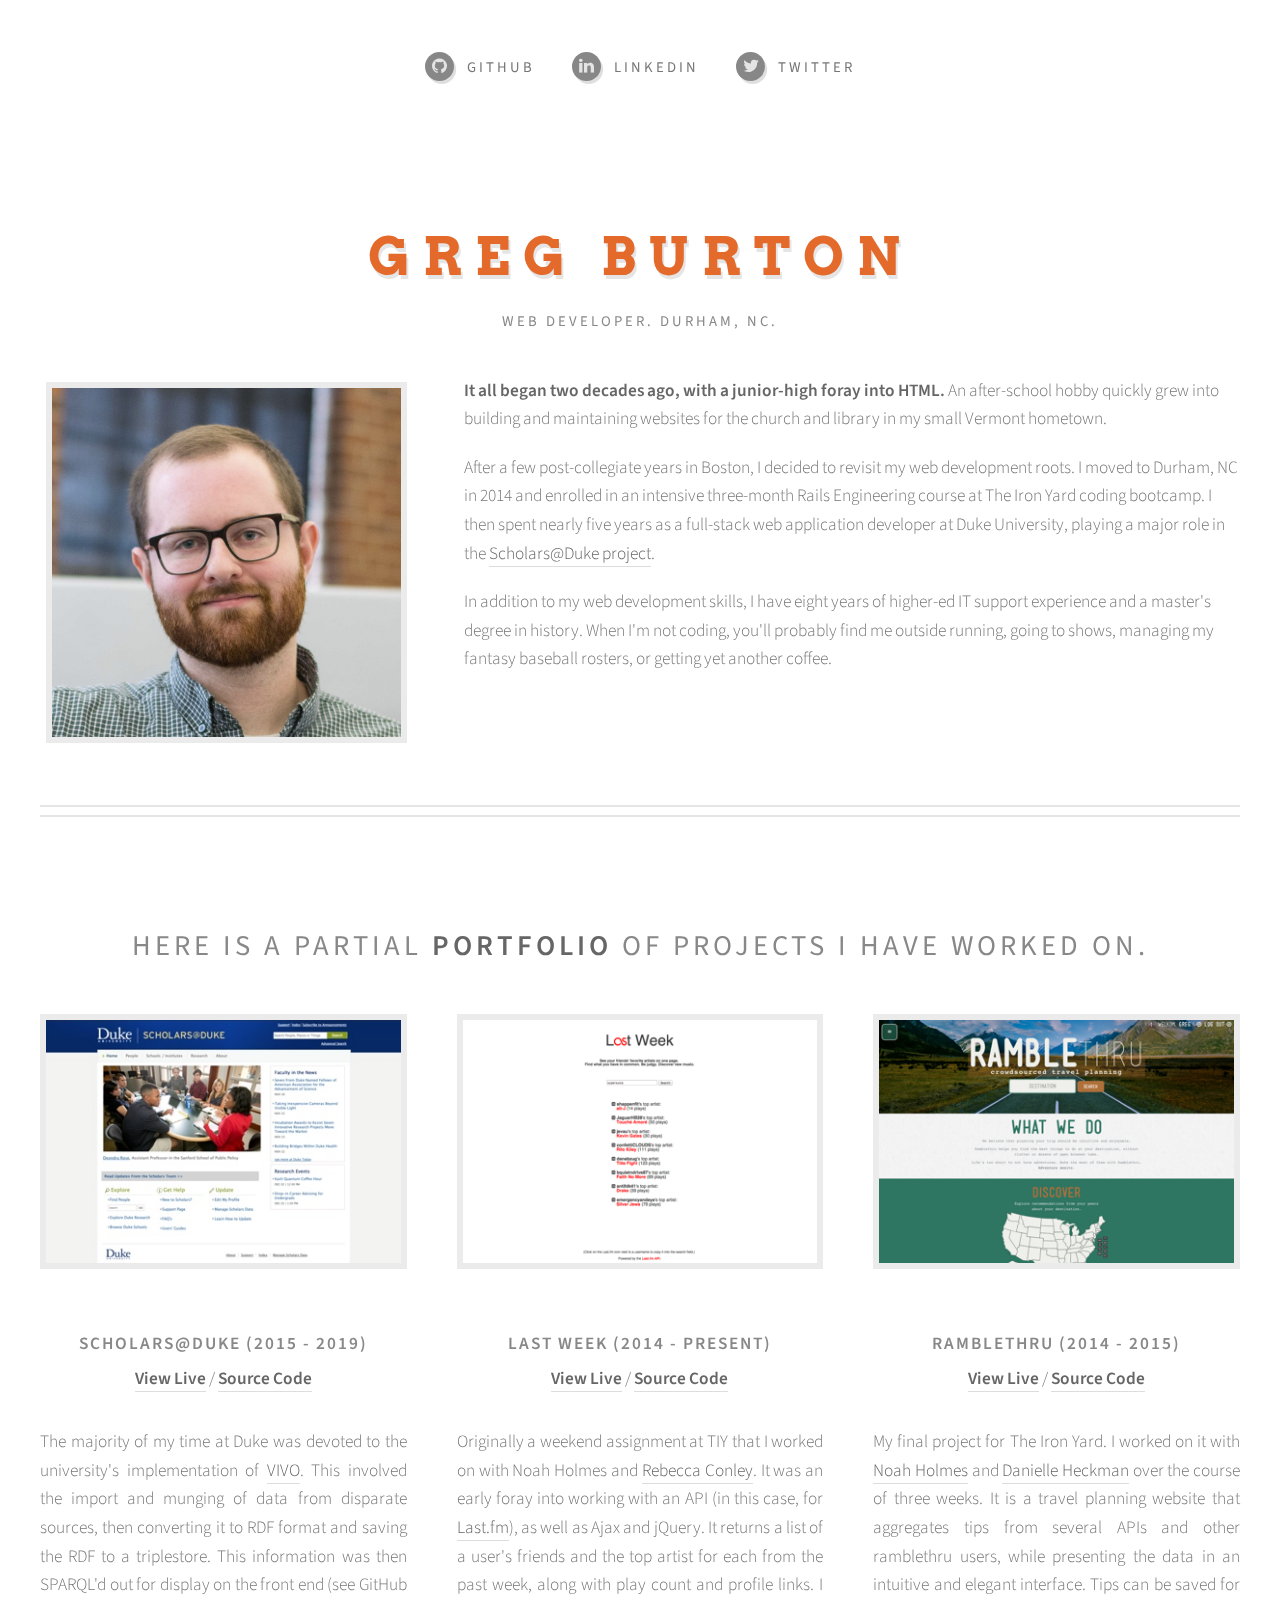
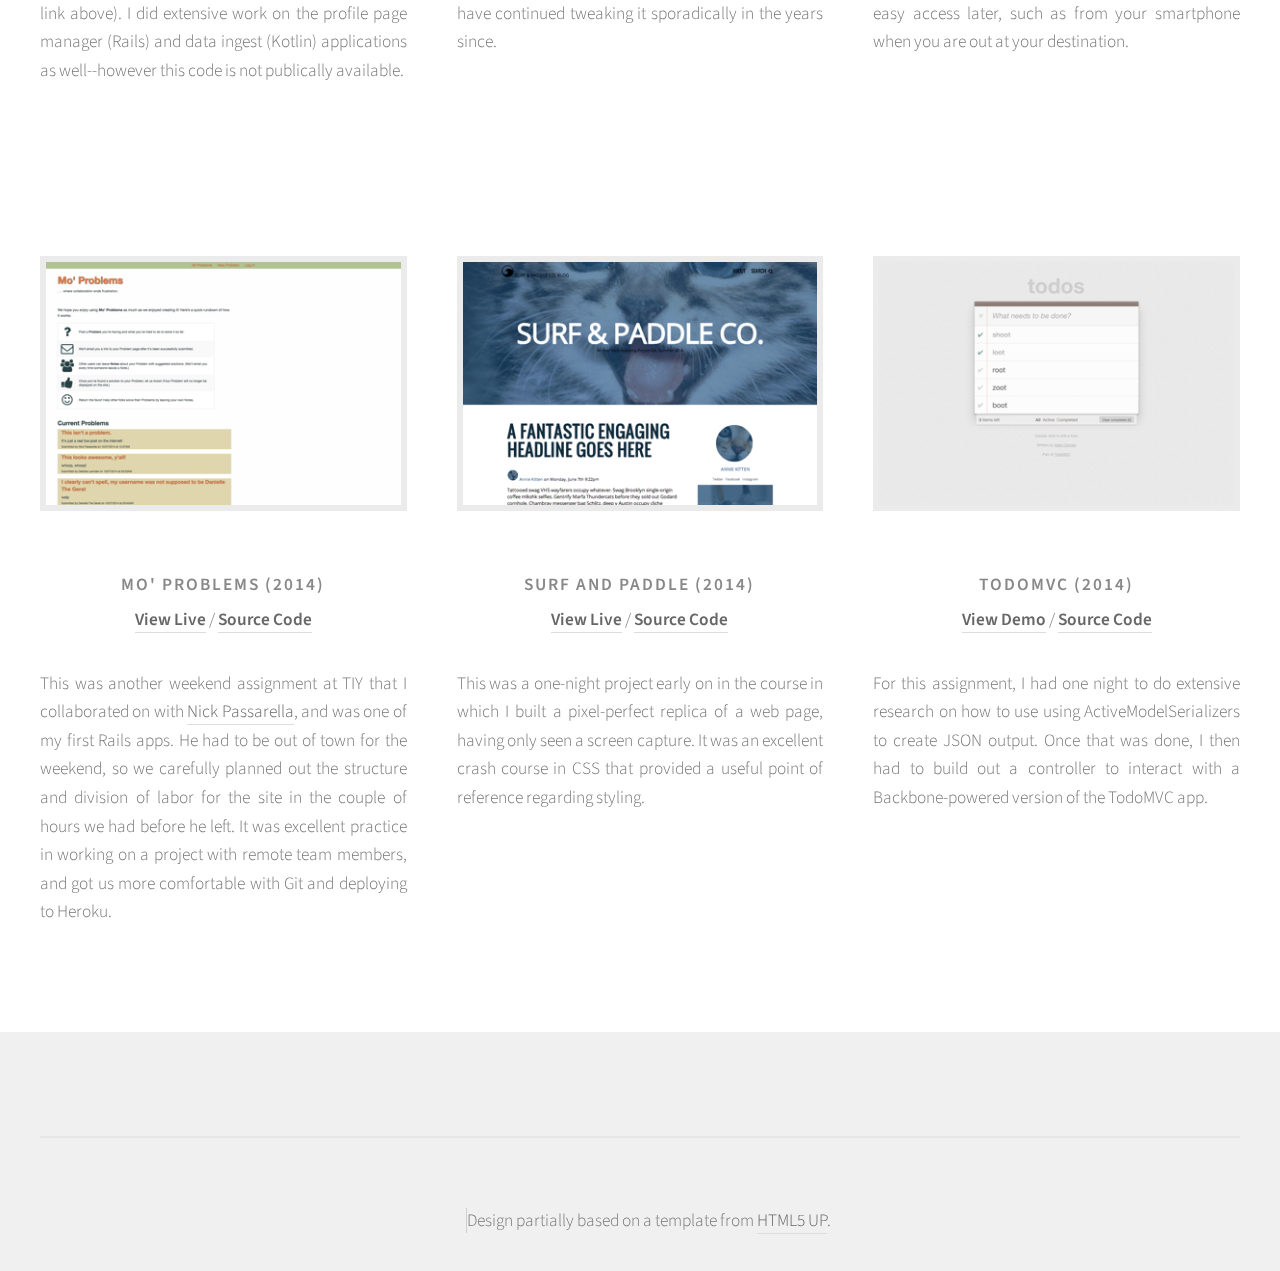
<file: index.html>
<!DOCTYPE HTML>
<html>
	<head>
		<title>Greg Burton | Web Developer. Durham, NC.</title>
    <link rel='shortcut icon' type='image/x-icon' href='/favicon.ico' />
		<meta http-equiv="content-type" content="text/html; charset=utf-8" />
		<meta name="description" content="" />
		<meta name="keywords" content="" />
		<script src="js/jquery.min.js"></script>
		<script src="js/jquery.dropotron.min.js"></script>
		<script src="js/skel.min.js"></script>
		<script src="js/skel-layers.min.js"></script>
		<script src="js/init.js"></script>
		<noscript>
			<link rel="stylesheet" href="css/skel.css" />
			<link rel="stylesheet" href="css/style.css" />
			<link rel="stylesheet" href="css/style-desktop.css" />
		</noscript>
	</head>
	<body class="homepage">

    <!-- Header -->
    <div id="header-wrapper">
      <div id="header" class="container">

        <!-- Nav -->
        <nav id="nav">
          <ul>
            <li>
              <a class="icon fa-github" href="http://www.github.com/gregburton" target="_blank"><span>GitHub</span></a>
            </li>
            <li>
              <a class="icon fa-linkedin" href="https://www.linkedin.com/in/greg-burton-web-dev/" target="_blank"><span>LinkedIn</span></a>
            </li>
            <li>
              <a class="icon fa-twitter" href="http://www.twitter.com/gregurton" target="_blank"><span>Twitter</span></a>
            </li>
          </ul>
        </nav>

        <!-- Logo -->
        <h1 id="logo"><a href="index.html">Greg Burton</a></h1>
        <p>Web developer. Durham, NC.</p>
        <div class="bio-wrapper">
          <div class="face">
            <a href="#" class="image head">
              <img src="images/head-crop.jpg" alt="Greg Burton"/>
            </a>
          </div>
          <div class="bio">
            <div style="width:100%; margin-bottom:40px;"></div>
            <div style="margin-bottom:20px;">
              <strong>It all began two decades ago, with a junior-high foray into HTML.</strong> An after-school hobby quickly grew into building and maintaining websites for the church and library in my small Vermont hometown.
            </div>
        		<div style="margin-bottom:20px;">
              After a few post-collegiate years in Boston, I decided to revisit my web development roots. I moved to Durham, NC in 2014 and enrolled in an intensive three-month Rails Engineering course at The Iron Yard coding bootcamp. I then spent nearly five years as a full-stack web application developer at Duke University, playing a major role in the <a href="https://scholars.duke.edu/" target="_blank">Scholars@Duke project</a>.
            </div>
            <div style="margin-bottom:20px;">
              In addition to my web development skills, I have eight years of higher-ed IT support experience and a master's degree in history. When I'm not coding, you'll probably find me outside running, going to shows, managing my fantasy baseball rosters, or getting yet another coffee.
            </div>
          </div>
        </div>

      </div>
    </div>

    <!-- Features -->
    <div id="features-wrapper">
      <section id="features" class="container">
        <header>
          <h2>Here is a partial <strong>portfolio</strong> of projects I have worked on.</h2>
        </header>
        <div class="row">

          <!-- Feature -->
          <div class="4u">
            <section>
              <a href="https://scholars.duke.edu" target="_blank" class="image featured">
                <img src="images/scholars_at_duke.jpg" alt="Scholars@Duke" />
              </a>
              <header>
                <h3>scholars@duke (2015 - 2019)</h3>
                <p style="margin-top:-15px;">
                  <b><a href="https://scholars.duke.edu" target="_blank">View Live</a></b>
                   / 
                  <b><a href="https://github.com/OIT-ADS-Web/vivo" target="_blank">Source Code</a></b>
                </p>
              </header>
              <div class="justify-words" style="margin-bottom:30px;">
                The majority of my time at Duke was devoted to the university's implementation of <a href="https://duraspace.org/vivo/">VIVO</a>. This involved the import and munging of data from disparate sources, then converting it to RDF format and saving the RDF to a triplestore. This information was then SPARQL'd out for display on the front end (see GitHub link above). I did extensive work on the profile page manager (Rails) and data ingest (Kotlin) applications as well--however this code is not publically available.
              </div>
            </section>
          </div>

          <!-- Feature -->
          <div class="4u">
            <section>
              <a href="http://gregburton.github.io/last-week-classic/" class="image featured" target="_blank"><img src="images/last_week_small.png" alt="" /></a>
              <header>
                <h3>Last Week (2014 - present)</h3>
                <p style="margin-top:-15px;">
                  <b><a href="http://gregburton.github.io/last-week-classic/" target="_blank">View Live</a></b>
                   / 
                  <b><a href="https://github.com/gregburton/last-week-classic" target="_blank">Source Code</a></b>
                </p>
              </header>
              <div class="justify-words">
                Originally a weekend assignment at TIY that I worked on with Noah Holmes and <a href="https://www.linkedin.com/in/rlconley/" target="_blank">Rebecca Conley</a>. It was an early foray into working with an API (in this case, for <a href="http://last.fm/api" target="_blank">Last.fm</a>), as well as Ajax and jQuery. It returns a list of a user's friends and the top artist for each from the past week, along with play count and profile links. I have continued tweaking it sporadically in the years since.
              </div>
            </section>
          </div>

          <!-- Feature -->
          <div class="4u">
            <section>
              <a href="https://ramblethru.herokuapp.com/" target="_blank" class="image featured">
                <img src="images/ramblethru_small.png" alt="Ramblethru" />
              </a>
              <header>
                <h3>ramblethru (2014 - 2015)</h3>
                <p style="margin-top:-15px;">
                  <b><a href="https://ramblethru.herokuapp.com/" target="_blank">View Live</a></b>
                   / 
                  <b><a href="https://github.com/Ramblethru/Ramblethru" target="_blank">Source Code</a></b>
                </p>
              </header>
              <div class="justify-words" style="margin-bottom:30px;">
                My final project for The Iron Yard. I worked on it with <a href="https://www.linkedin.com/in/noahrnholmes/" target="_blank">Noah Holmes</a> and <a href="https://www.linkedin.com/in/dani-heckman/" target="_blank">Danielle Heckman</a> over the course of three weeks. It is a travel planning website that aggregates tips from several APIs and other ramblethru users, while presenting the data in an intuitive and elegant interface. Tips can be saved for easy access later, such as from your smartphone when you are out at your destination.
              </div>
            </section>
          </div>

        </div>
        <div class="row">
          <div style="width:100%; margin-bottom:40px;"></div>

          <!-- Feature -->
          <div class="4u">
            <section>
              <a href="https://boiling-thicket-7893.herokuapp.com" target="_blank" class="image featured"><img src="images/mo_problems_small.png" alt="" /></a>
              <header>
                <h3>Mo' Problems (2014)</h3>
                <p style="margin-top:-15px;">
                  <b><a href="https://boiling-thicket-7893.herokuapp.com" target="_blank">View Live</a></b>
                   / 
                  <b><a href="https://github.com/nickpassarella/problem_tickets" target="_blank">Source Code</a></b>
                </p>
              </header>
              <div class="justify-words">
                This was another weekend assignment at TIY that I collaborated on with <a href="https://www.linkedin.com/in/nickpassarella/" target="_blank">Nick Passarella</a>, and was one of my first Rails apps. He had to be out of town for the weekend, so we carefully planned out the structure and division of labor for the site in the couple of hours we had before he left. It was excellent practice in working on a project with remote team members, and got us more comfortable with Git and deploying to Heroku.
              </div>
            </section>
          </div>

          <!-- Feature -->
          <div class="4u">
            <section>
              <a href="https://gregburton.github.io/surfpaddle/" class="image featured" target="_blank"><img src="images/surfpaddle_small.png" alt="" /></a>
              <header>
                <h3>Surf and Paddle (2014)</h3>
                <p style="margin-top:-15px;">
                  <b><a href="https://gregburton.github.io/surfpaddle/" target="_blank">View Live</a></b> /  
                  <b><a href="https://github.com/gregburton/surfpaddle" target="_blank">Source Code</a></b>
                </p>
              </header>
              <div class="justify-words">
                This was a one-night project early on in the course in which I built a pixel-perfect replica of a web page, having only seen a screen capture. It was an excellent crash course in CSS that provided a useful point of reference regarding styling.
              </div>
            </section>
          </div>

          <!-- Feature -->
          <div class="4u">
            <section>
              <a href="https://gregburton.github.io/todomvc-jsonapi/" class="image featured" target="_blank"><img src="images/todos_small.png" alt="" /></a>
              <header>
                <h3>TodoMVC (2014)</h3>
                 <p style="margin-top:-15px;">
                  <b><a href="http://todomvc.com/examples/backbone/" target="_blank">View Demo</a></b> / 
                  <b><a href="https://github.com/gregburton/todomvc-jsonapi" target="_blank">Source Code</a></b>
                </p>
              </header>
              <div class="justify-words">
                For this assignment, I had one night to do extensive research on how to use using ActiveModelSerializers to create JSON output. Once that was done, I then had to build out a controller to interact with a Backbone-powered version of the TodoMVC app.
              </div>
            </section>
          </div>

        </div>
      </section>
    </div>

    <!-- Footer -->
    <div id="copyright" class="container">
      <ul class="links">
        <li>Design partially based on a template from <a href="http://html5up.net">HTML5 UP</a>.</li>
      </ul>
    </div>

  </body>
</html>
</file>
<file: css/style-desktop.css>
/*
	Strongly Typed by HTML5 UP
	html5up.net | @n33co
	Free for personal and commercial use under the CCA 3.0 license (html5up.net/license)
*/

/*********************************************************************************/
/* Basic                                                                         */
/*********************************************************************************/

	body,input,textarea,select
	{
		line-height: 1.65em;
		font-size: 13pt;
	}

	h2
	{
		font-size: 1.65em;
		font-weight: 400;
		letter-spacing: 4px;
		margin: 0 0 1.5em 0;
		line-height: 1.75em;
	}

	h3
	{
		font-size: 1em;
		letter-spacing: 2px;
		margin: 0 0 1.25em 0;
	}

	/* Table */
	
		table
		{
		}
		
			table.default
			{
			}
			
				table.default thead
				{
					font-size: 0.85em;
					letter-spacing: 2px;
				}

	/* Button */
		
		input[type="button"],
		input[type="submit"],
		input[type="reset"],
		.button
		{
			font-size: 0.85em;
			letter-spacing: 2px;
			padding: 0.85em 2.75em 0.85em 2.75em;
		}
		
	/* List */

		ul.actions
		{
		}
		
			ul.actions li
			{
				display: inline-block;
				margin-left: 1em;
			}
			
			ul.actions li:first-child
			{
				margin-left: 0;
			}

		ul.divided
		{
		}

			ul.divided li
			{
				margin: 2.5em 0 0 0;
				padding: 2.5em 0 0 0;
			}

	/* Box */

		.box
		{
		}

			.box.post
			{
			}
			
				.no-sidebar .box.post > header
				{
					text-align: center;
				}

			.box.excerpt
			{
			}
			
				.box.excerpt .date
				{
					display: inline-block;
					font-size: 0.85em;
					letter-spacing: 2px;
					padding: 0.25em 1em 0.25em 1em;
					margin: 0 0 2.5em 0;
				}

/*********************************************************************************/
/* Wrappers                                                                      */
/*********************************************************************************/

	#header-wrapper
	{
	}

	#features-wrapper
	{
		padding: 6em 0 6em 0;
	}
	
	#banner-wrapper
	{
		padding: 3em 0 3em 0;
	}
	
	#main-wrapper
	{
		padding: 6em 0 6em 0;
	}
	
	#footer-wrapper
	{
		padding: 6em 0 8em 0;
	}

/*********************************************************************************/
/* Header                                                                        */
/*********************************************************************************/

	#header
	{
		padding: 14em 0 7em 0;
	}
	
		#header h1
		{
			font-size: 3em;
			letter-spacing: 13px;
		}
		
		#header p
		{
			margin: 2.5em 0 0 0;
			font-size: 0.85em;
			letter-spacing: 3px;
		}

/*********************************************************************************/
/* Nav                                                                           */
/*********************************************************************************/

	#nav
	{
		position: absolute;
		top: 3em;
		left: 0;
		width: 100%;
	}

		#nav > ul > li
		{
			display: inline-block;
			padding-right: 2em;
		}
		
			#nav > ul > li:last-child
			{
				padding-right: 0;
			}

			#nav > ul > li > a
			{
				display: block;
			}

				#nav > ul > li > a > span
				{
					font-size: 0.85em;
					letter-spacing: 3px;
				}

			#nav > ul > li > ul
			{
				display: none;
			}
	
	.dropotron
	{
		text-align: left;
		border: solid 1px #e5e5e5;
		border-radius: 4px;
		background: #fff;
		background: rgba(255,255,255,0.965);
		box-shadow: 0px 2px 2px 0px rgba(0,0,0,0.1);
		padding: 0.75em 0 0.5em 0;
		min-width: 12em;
		margin-top: -moz-calc(-0.5em + 1px);
		margin-top: -webkit-calc(-0.5em + 1px);
		margin-top: -o-calc(-0.5em + 1px);
		margin-top: -ms-calc(-0.5em + 1px);
		margin-top: calc(-0.5em + 1px);
		margin-left: -2px;
	}
	
		.dropotron.level-0
		{
			margin-top: 1.5em;
			margin-left: -1em;
		}

			.dropotron.level-0:after
			{
				content: '';
				display: block;
				position: absolute;
				left: 1.25em;
				top: -moz-calc(-0.75em + 1px);
				top: -webkit-calc(-0.75em + 1px);
				top: -o-calc(-0.75em + 1px);
				top: -ms-calc(-0.75em + 1px);
				top: calc(-0.75em + 1px);
				border-left: solid 0.75em rgba(255,255,255,0);
				border-right: solid 0.75em rgba(255,255,255,0);
				border-bottom: solid 0.75em #fff;
			}

			.dropotron.level-0:before
			{
				content: '';
				display: block;
				position: absolute;
				left: 1.25em;
				top: -0.75em;
				border-left: solid 0.75em rgba(255,255,255,0);
				border-right: solid 0.75em rgba(255,255,255,0);
				border-bottom: solid 0.75em #ccc;
			}

		.dropotron span,
		.dropotron a
		{
			display: block;
			padding: 0.3em 1em 0.3em 1em;
			border: 0;
			border-top: solid 1px #f0f0f0;
			outline: 0;
		}

		.dropotron li:first-child > span,
		.dropotron li:first-child > a
		{
			border-top: 0;
			padding-top: 0;
		}
		
		.dropotron li:hover > span,
		.dropotron li:hover > a
		{
			color: #ed786a;
			-moz-transition: color 0.25s ease-in-out, border-bottom-color 0.25s ease-in-out;
			-webkit-transition: color 0.25s ease-in-out, border-bottom-color 0.25s ease-in-out;
			-o-transition: color 0.25s ease-in-out, border-bottom-color 0.25s ease-in-out;
			-ms-transition: color 0.25s ease-in-out, border-bottom-color 0.25s ease-in-out;
			transition: color 0.25s ease-in-out, border-bottom-color 0.25s ease-in-out;
		}
	
/*********************************************************************************/
/* Banner                                                                        */
/*********************************************************************************/
	
	#banner
	{
		padding: 10em 0 10em 0;
	}
	
		#banner p
		{
			font-size: 2em;
			line-height: 1.5em;
			letter-spacing: 4px;
		}
		
		#banner:before,
		#banner:after
		{
			content: '';
			display: block;
			position: absolute;
			top: 50%;
			width: 35px;
			height: 141px;
			margin-top: -70px;
			background: url('images/bracket.svg');
			opacity: 0.15;
		}
		
		#banner:before
		{
			left: 0;
		}
		
		#banner:after
		{
			right: 0;
			-moz-transform: scaleX(-1);
			-webkit-transform: scaleX(-1);
			-o-transform: scaleX(-1);
			-ms-transform: scaleX(-1);
			transform: scaleX(-1);
		}
		
/*********************************************************************************/
/* Content                                                                       */
/*********************************************************************************/
	
	#content
	{
	}

		#content > section,
		#content > article
		{
			margin: 5em 0 0 0;
			padding: 5em 0 0 0;
		}
		
		#content > section:first-child,
		#content > article:first-child
		{
			margin: 0;
			padding: 0;
		}
	
/*********************************************************************************/
/* Sidebar                                                                       */
/*********************************************************************************/
	
	#sidebar
	{
	}

		#sidebar > section,
		#sidebar > article
		{
			margin: 5em 0 0 0;
			padding: 5em 0 0 0;
		}
		
		#sidebar > section:first-child,
		#sidebar > article:first-child
		{
			margin: 0;
			padding: 0;
		}

/*********************************************************************************/
/* Copyright                                                                     */
/*********************************************************************************/

	#copyright
	{
		margin-top: 6em;
		padding-top: 4em;
	}
</file>
<file: css/skel.css>
/* Resets (http://meyerweb.com/eric/tools/css/reset/ | v2.0 | 20110126 | License: none (public domain)) */

	html,body,div,span,applet,object,iframe,h1,h2,h3,h4,h5,h6,p,blockquote,pre,a,abbr,acronym,address,big,cite,code,del,dfn,em,img,ins,kbd,q,s,samp,small,strike,strong,sub,sup,tt,var,b,u,i,center,dl,dt,dd,ol,ul,li,fieldset,form,label,legend,table,caption,tbody,tfoot,thead,tr,th,td,article,aside,canvas,details,embed,figure,figcaption,footer,header,hgroup,menu,nav,output,ruby,section,summary,time,mark,audio,video{margin:0;padding:0;border:0;font-size:100%;font:inherit;vertical-align:baseline;}article,aside,details,figcaption,figure,footer,header,hgroup,menu,nav,section{display:block;}body{line-height:1;}ol,ul{list-style:none;}blockquote,q{quotes:none;}blockquote:before,blockquote:after,q:before,q:after{content:'';content:none;}table{border-collapse:collapse;border-spacing:0;}body{-webkit-text-size-adjust:none}

/* Box Model */

	*, *:before, *:after {
		-moz-box-sizing: border-box;
		-webkit-box-sizing: border-box;
		box-sizing: border-box;
	}

/* Container */

	.container {
		margin-left: auto;
		margin-right: auto;
		
		/* width: (containers) */
		width: 1200px;
	}

	/* Modifiers */

		/* 125% */
			.container.\31 25\25 {
				width: 100%;
				
				/* max-width: (containers * 1.25) */
				max-width: 1500px;

				/* min-width: (containers) */
				min-width: 1200px;
			}

		/* 75% */
			.container.\37 5\25 {
				
				/* width: (containers * 0.75) */
				width: 900px;

			}

		/* 50% */
			.container.\35 0\25 {
				
				/* width: (containers * 0.50) */
				width: 600px;

			}

		/* 25% */
			.container.\32 5\25 {
				
				/* width: (containers * 0.25) */
				width: 300px;

			}

/* Grid */

	.row {
		border-bottom: solid 1px transparent;
	}

	.row > * {
		float: left;
	}
	
	.row:after, .row:before {
		content: '';
		display: block;
		clear: both;
		height: 0;
	}
	
	.row.uniform > * > :first-child {
		margin-top: 0;
	}
	
	.row.uniform > * > :last-child {
		margin-bottom: 0;
	}

	/* Gutters */

		/* Normal */
		
			.row > * {
				/* padding: (gutters.horizontal) 0 0 (gutters.vertical) */
				padding: 40px 0 0 40px;
			}

			.row {
				/* margin: -(gutters.horizontal) 0 -1px -(gutters.vertical) */
				margin: -40px 0 -1px -40px;
			}
			
			.row.uniform > * {
				/* padding: (gutters.vertical) 0 0 (gutters.vertical) */
				padding: 40px 0 0 40px;
			}

			.row.uniform {
				/* margin: -(gutters.vertical) 0 -1px -(gutters.vertical) */
				margin: -40px 0 -1px -40px;
			}
			
		/* 200% */
		
			.row.\32 00\25 > * {
				/* padding: (gutters.horizontal) 0 0 (gutters.vertical) */
				padding: 80px 0 0 80px;
			}

			.row.\32 00\25 {
				/* margin: -(gutters.horizontal) 0 -1px -(gutters.vertical) */
				margin: -80px 0 -1px -80px;
			}

			.row.uniform.\32 00\25 > * {
				/* padding: (gutters.vertical) 0 0 (gutters.vertical) */
				padding: 80px 0 0 80px;
			}

			.row.uniform.\32 00\25 {
				/* margin: -(gutters.vertical) 0 -1px -(gutters.vertical) */
				margin: -80px 0 -1px -80px;
			}

		/* 150% */
		
			.row.\31 50\25 > * {
				/* padding: (gutters.horizontal) 0 0 (gutters.vertical) */
				padding: 60px 0 0 60px;
			}

			.row.\31 50\25 {
				/* margin: -(gutters.horizontal) 0 -1px -(gutters.vertical) */
				margin: -60px 0 -1px -60px;
			}

			.row.uniform.\31 50\25 > * {
				/* padding: (gutters.vertical) 0 0 (gutters.vertical) */
				padding: 60px 0 0 60px;
			}

			.row.uniform.\31 50\25 {
				/* margin: -(gutters.vertical) 0 -1px -(gutters.vertical) */
				margin: -60px 0 -1px -60px;
			}

		/* 50% */
		
			.row.\35 0\25 > * {
				/* padding: (gutters.horizontal) 0 0 (gutters.vertical) */
				padding: 20px 0 0 20px;
			}

			.row.\35 0\25 {
				/* margin: -(gutters.horizontal) 0 -1px -(gutters.vertical) */
				margin: -20px 0 -1px -20px;
			}

			.row.uniform.\35 0\25 > * {
				/* padding: (gutters.vertical) 0 0 (gutters.vertical) */
				padding: 20px 0 0 20px;
			}

			.row.uniform.\35 0\25 {
				/* margin: -(gutters.vertical) 0 -1px -(gutters.vertical) */
				margin: -20px 0 -1px -20px;
			}

		/* 25% */
		
			.row.\32 5\25 > * {
				/* padding: (gutters.horizontal) 0 0 (gutters.vertical) */
				padding: 10px 0 0 10px;
			}

			.row.\32 5\25 {
				/* margin: -(gutters.horizontal) 0 -1px -(gutters.vertical) */
				margin: -10px 0 -1px -10px;
			}

			.row.uniform.\32 5\25 > * {
				/* padding: (gutters.vertical) 0 0 (gutters.vertical) */
				padding: 10px 0 0 10px;
			}

			.row.uniform.\32 5\25 {
				/* margin: -(gutters.vertical) 0 -1px -(gutters.vertical) */
				margin: -10px 0 -1px -10px;
			}

		/* 0% */
		
			.row.\30 \25 > * {
				padding: 0;
			}

			.row.\30 \25 {
				margin: 0 0 -1px 0;
			}

	/* Cells */

		.\31 2u, .\31 2u\24, .\31 2u\28 1\29, .\31 2u\24\28 1\29 { width: 100%; clear: none; }
		.\31 1u, .\31 1u\24, .\31 1u\28 1\29, .\31 1u\24\28 1\29 { width: 91.6666666667%; clear: none; }
		.\31 0u, .\31 0u\24, .\31 0u\28 1\29, .\31 0u\24\28 1\29 { width: 83.3333333333%; clear: none; }
		.\39 u, .\39 u\24, .\39 u\28 1\29, .\39 u\24\28 1\29 { width: 75%; clear: none; }
		.\38 u, .\38 u\24, .\38 u\28 1\29, .\38 u\24\28 1\29 { width: 66.6666666667%; clear: none; }
		.\37 u, .\37 u\24, .\37 u\28 1\29, .\37 u\24\28 1\29 { width: 58.3333333333%; clear: none; }
		.\36 u, .\36 u\24, .\36 u\28 1\29, .\36 u\24\28 1\29 { width: 50%; clear: none; }
		.\35 u, .\35 u\24, .\35 u\28 1\29, .\35 u\24\28 1\29 { width: 41.6666666667%; clear: none; }
		.\34 u, .\34 u\24, .\34 u\28 1\29, .\34 u\24\28 1\29 { width: 33.3333333333%; clear: none; }
		.\33 u, .\33 u\24, .\33 u\28 1\29, .\33 u\24\28 1\29 { width: 25%; clear: none; }
		.\32 u, .\32 u\24, .\32 u\28 1\29, .\32 u\24\28 1\29 { width: 16.6666666667%; clear: none; }
		.\31 u, .\31 u\24, .\31 u\28 1\29, .\31 u\24\28 1\29 { width: 8.3333333333%; clear: none; }

		.\31 2u\24 + *, .\31 2u\24\28 1\29 + *,
		.\31 1u\24 + *, .\31 1u\24\28 1\29 + *,
		.\31 0u\24 + *, .\31 0u\24\28 1\29 + *,
		.\39 u\24 + *, .\39 u\24\28 1\29 + *,
		.\38 u\24 + *, .\38 u\24\28 1\29 + *,
		.\37 u\24 + *, .\37 u\24\28 1\29 + *,
		.\36 u\24 + *, .\36 u\24\28 1\29 + *,
		.\35 u\24 + *, .\35 u\24\28 1\29 + *,
		.\34 u\24 + *, .\34 u\24\28 1\29 + *,
		.\33 u\24 + *, .\33 u\24\28 1\29 + *,
		.\32 u\24 + *, .\32 u\24\28 1\29 + *,
		.\31 u\24  + *,  .\31 u\24\28 1\29 + * {
			clear: left;
		}
			
		.\-11u { margin-left: 91.6666666667% }
		.\-10u { margin-left: 83.3333333333% }
		.\-9u { margin-left: 75% }
		.\-8u { margin-left: 66.6666666667% }
		.\-7u { margin-left: 58.3333333333% }
		.\-6u { margin-left: 50% }
		.\-5u { margin-left: 41.6666666667% }
		.\-4u { margin-left: 33.3333333333% }
		.\-3u { margin-left: 25% }
		.\-2u { margin-left: 16.6666666667% }
		.\-1u { margin-left: 8.3333333333% }
</file>
<file: css/style.css>
@charset 'UTF-8';
@import url("font-awesome.min.css");
@import url("https://fonts.googleapis.com/css?family=Source+Sans+Pro:300,400,600|Arvo:700");

/*
	Strongly Typed by HTML5 UP
	html5up.net | @n33co
	Free for personal and commercial use under the CCA 3.0 license (html5up.net/license)
*/

/*********************************************************************************/
/* Basic                                                                         */
/*********************************************************************************/

	body
	{
		background: #f0f0f0;
	}

		body.is-loading *
		{
			-moz-transition: none !important;
			-webkit-transition: none !important;
			-o-transition: none !important;
			-ms-transition: none !important;
			transition: none !important;
			-moz-animation: none !important;
			-webkit-animation: none !important;
			-o-animation: none !important;
			-ms-animation: none !important;
			animation: none !important;
		}

	body,input,textarea,select
	{
		font-family: 'Source Sans Pro';
		font-weight: 300;
		color: #777;
	}
	
	h1,h2,h3,h4,h5,h6
	{
		font-weight: 600;
		text-transform: uppercase;
		color: #888;
	}
	
		h1 a, h2 a, h3 a, h4 a, h5 a, h6 a
		{
			color: inherit;
			text-decoration: none;
			border: 0;
		}

	a
	{
		color: #666;
		text-decoration: none;
		border-bottom: solid 1px #ddd;
		-moz-transition: color 0.25s ease-in-out, border-bottom-color 0.25s ease-in-out;
		-webkit-transition: color 0.25s ease-in-out, border-bottom-color 0.25s ease-in-out;
		-o-transition: color 0.25s ease-in-out, border-bottom-color 0.25s ease-in-out;
		-ms-transition: color 0.25s ease-in-out, border-bottom-color 0.25s ease-in-out;
		transition: color 0.25s ease-in-out, border-bottom-color 0.25s ease-in-out;
	}

		a strong
		{
			-moz-transition: color 0.25s ease-in-out, border-bottom-color 0.25s ease-in-out;
			-webkit-transition: color 0.25s ease-in-out, border-bottom-color 0.25s ease-in-out;
			-o-transition: color 0.25s ease-in-out, border-bottom-color 0.25s ease-in-out;
			-ms-transition: color 0.25s ease-in-out, border-bottom-color 0.25s ease-in-out;
			transition: color 0.25s ease-in-out, border-bottom-color 0.25s ease-in-out;
		}
	
		a:hover
		{
			color: #e46a2b;
			border-bottom-color: rgba(255,255,255,0);
		}
		
		a:hover strong
		{
			color: #e46a2b;
		}

	strong, b
	{
		font-weight: 600;
		color: #666;
	}
	
	em, i
	{
		font-style: italic;
	}
	
	sub
	{
		position: relative;
		top: 0.5em;
		font-size: 0.8em;
	}
	
	sup
	{
		position: relative;
		top: -0.5em;
		font-size: 0.8em;
	}
	
	hr
	{
		border: 0;
		border-top: solid 1px #ddd;
	}
	
	blockquote
	{
		border-left: solid 0.5em #ddd;
		padding: 1em 0 1em 2em;
		font-style: italic;
	}
	
	p
	{
		text-align: justify;
	}
	
	p, ul, ol, dl, table, blockquote
	{
		margin-bottom: 2em;
	}

	br.clear
	{
		clear: both;
	}

	/* Sections/Article */
	
		section,
		article
		{
			margin-bottom: 3em;
		}
		
			section > :last-child,
			article > :last-child
			{
				margin-bottom: 0;
			}

			section:last-child,
			article:last-child
			{
				margin-bottom: 0;
			}

	/* Image */

		.image
		{
			display: inline-block;
			border: solid 6px #ebebeb !important;
			-moz-transition: opacity 0.25s ease-in-out;
			-webkit-transition: opacity 0.25s ease-in-out;
			-o-transition: opacity 0.25s ease-in-out;
			-ms-transition: opacity 0.25s ease-in-out;
			transition: opacity 0.25s ease-in-out;
		}
		
			a.image:hover
			{
				opacity: 0.7;
			}
		
			.image img
			{
				display: block;
				width: 100%;
			}

			.image.fit
			{
				display: block;
				width: 100%;
			}
			
			.image.featured
			{
				display: block;
				width: 100%;
				margin: 0 0 3.5em 0;
			}
			
			.image.left
			{
				float: left;
				margin: 0 1.5em 1.5em 0;
				position: relative;
				top: 0.5em;
			}
			
			.image.centered
			{
				display: block;
				margin: 0 0 2em 0;
			}

				.image.centered img
				{
					margin: 0 auto;
					width: auto;
				}

	/* List */

		ul
		{
		}

			ul.default
			{
				list-style: disc;
				margin-left: 1em;
			}
			
				ul.default li
				{
					padding-left: 0.5em;
					margin: 0.75em 0 0.75em 0;
				}

				ul.default li:first-child
				{
					margin-top: 0;
				}

			ul.links
			{
				list-style: decimal;
				margin-left: 1em;
			}

				ul.links li
				{
					display: inline;
					border-left: solid 1px #d0d0d0;
					padding-left: 1em;
					margin-left: 1em;
				}
				
				ul.links li:first-child
				{
					margin-left: 0;
					padding-left: 0;
				}

			ul.actions
			{
				margin-top: 2.5em;
				clear: both;
			}

			ul.divided
			{
			}

				ul.divided li
				{
					border-top: solid 2px #e5e5e5;
				}

				ul.divided li:first-child
				{
					border-top: 0;
					margin-top: 0;
					padding-top: 0;
				}

			ul.icons
			{
			}	

				ul.icons > li
				{
					position: relative;
					padding: 2em 0 0 3em;
				}
				
				ul.icons > li:before
				{
					position: absolute;
					left: 0;
					top: 2em;
					display: block;
					background: #878787;
					color: #e4e4e4;
					width: 1.65em;
					height: 1.65em;
					border-radius: 1.65em;
					line-height: 1.65em;
					text-align: center;
					box-shadow: 0.125em 0.175em 0 0 rgba(0,0,0,0.125);
				}

				ul.icons > li:first-child
				{
					padding-top: 0;
				}
				
					ul.icons > li:first-child:before
					{
						top: 0;
					}

		ol
		{
		}

			ol.default 
			{
				list-style: decimal;
				margin-left: 1em;
			}
			
				ol.default  li
				{
					padding-left: 0.5em;
					margin: 0.75em 0 0.75em 0;
				}

				ol.default  li:first-child
				{
					margin-top: 0;
				}

	/* Form */

		form
		{
		}
		
			form label
			{
				font-weight: 600;
				text-transform: uppercase;
				color: #888;
				display: block;
				margin: 0 0 1em 0;
			}
		
			form input[type="text"],
			form input[type="email"],
			form input[type="password"],
			form select,
			form textarea
			{
				-webkit-appearance: none;
				display: block;
				border: 0;
				background: #e8e8e8;
				width: 100%;
				box-shadow: inset 2px 2px 0px 0px rgba(0,0,0,0.1);
				border-radius: 4px;
				line-height: 1.25em;
				padding: 0.75em 1em 0.75em 1em;
				-moz-transition: background-color 0.25s ease-in-out;
				-webkit-transition: background-color 0.25s ease-in-out;
				-o-transition: background-color 0.25s ease-in-out;
				-ms-transition: background-color 0.25s ease-in-out;
				transition: background-color 0.25s ease-in-out;
			}

				form input[type="text"]:focus,
				form input[type="email"]:focus,
				form input[type="password"]:focus,
				form select:focus,
				form textarea:focus
				{
					background: #f0f0f0;
				}
				
				form textarea
				{
					min-height: 11em;
				}

				form .formerize-placeholder
				{
					color: #555 !important;
				}

				form ::-webkit-input-placeholder
				{
					color: #555 !important;
					line-height: 1.35em;
				}

				form :-moz-placeholder
				{
					color: #555 !important;
				}

				form ::-moz-placeholder
				{
					color: #555 !important;
				}

				form :-ms-input-placeholder
				{
					color: #555 !important;
				}

				form ::-moz-focus-inner
				{
					border: 0;
				}
			
	/* Table */
	
		table
		{
			width: 100%;
		}
		
			table.default 
			{
				width: 100%;
			}
			
				table.default  tbody tr
				{
					border-top: solid 1px #E5E5E5;
				}

				table.default  tbody tr:first-child
				{
					border-top: 0;
				}
			
				table.default  td
				{
					padding: 0.75em 1em 0.75em 1em;
				}
				
				table.default  th
				{
					text-align: left;
					font-weight: bold;
					padding: 0.75em 1em 0.75em 1em;
				}
			
				table.default  thead
				{
					background: #878787;
					color: #fff;
					font-weight: 400;
					text-transform: uppercase;
					border: 0;
					box-shadow: 0.125em 0.175em 0 0 rgba(0,0,0,0.125);
				}
				
				table.default  tfoot
				{
					background: #F0F0F0;
					border-top: solid 2px #E5E5E5;
				}
				
				table.default  tbody
				{
				}

	/* Button */
		
		input[type="button"],
		input[type="submit"],
		input[type="reset"],
		.button
		{
			-webkit-appearance: none;
			position: relative;
			display: inline-block;
			background: #e46a2b;
			color: #fff !important;
			text-transform: uppercase;
			border-radius: 4px;
			border: 0;
			outline: 0;
			font-size: 1em;
			box-shadow: 0.125em 0.175em 0 0 rgba(0,0,0,0.125);
			font-weight: 600;
			-moz-transition: all 0.25s ease-in-out;
			-webkit-transition: all 0.25s ease-in-out;
			-o-transition: all 0.25s ease-in-out;
			-ms-transition: all 0.25s ease-in-out;
			transition: all 0.25s ease-in-out;
			text-align: center;
		}

			.button.icon:before
			{
				position: relative;
				padding-right: 0.75em;
				opacity: 0.5;
				top: 0.05em;
			}

			input[type="button"]:hover,
			input[type="submit"]:hover,
			input[type="reset"]:hover,
			.button:hover
			{
				background: #e68d45;
			}
			
			input[type="button"]:active,
			input[type="submit"]:active,
			input[type="reset"]:active,
			.button:active
			{
				background: #e46a2b;
			}
		
			input[type="button"].alt,
			input[type="submit"].alt,
			input[type="reset"].alt,
			.button.alt
			{
				background: #878787;
			}

				input[type="button"].alt:hover,
				input[type="submit"].alt:hover,
				input[type="reset"].alt:hover,
				.button.alt:hover
				{
					background: #979797;
				}
				
				input[type="button"].alt:active,
				input[type="submit"].alt:active,
				input[type="reset"].alt:active,
				.button.alt:active
				{
					background: #878787;
				}

	/* Box */

		.box
		{
		}
		
			.box.excerpt
			{
			}
			
				.box.excerpt .date
				{
					background: #878787;
					color: #fff;
					font-weight: 400;
					text-transform: uppercase;
					border-radius: 4px;
					border: 0;
					box-shadow: 0.125em 0.175em 0 0 rgba(0,0,0,0.125);
				}

/*********************************************************************************/
/* Icons                                                                         */
/*********************************************************************************/

	.icon {
		position: relative;
		text-decoration: none;
	}

		.icon:before {
			-moz-osx-font-smoothing: grayscale;
			-webkit-font-smoothing: antialiased;
			font-family: FontAwesome;
			font-style: normal;
			font-weight: normal;
			text-transform: none !important;
		}

		.icon > .label {
			display: none;
		}

/*********************************************************************************/
/* Wrappers                                                                      */
/*********************************************************************************/

	#header-wrapper
	{
		position: relative;
		background: #fff;
		text-align: center;
	}

		#header-wrapper p
		{
			text-align: center;
		}
	
	#banner-wrapper
	{
		position: relative;
		overflow: hidden;
		background: #fff;
		color: #fff;
		text-align: center;
		border-top: solid 2px #e5e5e5;
		border-bottom: solid 2px #e5e5e5;
		box-shadow: inset 0px -8px 0px 0px #fff, inset 0px -10px 0px 0px #e5e5e5, inset 0px 8px 0px 0px #fff, inset 0px 10px 0px 0px #e5e5e5;
	}

		#banner-wrapper .inner
		{
			background: url('../images/sunset_summer.png');
			background-size: cover;
		}

		#banner-wrapper p
		{
			text-align: center;
		}
	
	#features-wrapper
	{
		position: relative;
		overflow: hidden;
		background: #fff;
		text-align: center;
	}
	
		#features-wrapper p
		{
			text-align: center;
		}
	
		#features-wrapper .actions
		{
			margin-top: 1.25em;
		}

	#main-wrapper
	{
		position: relative;
		overflow: hidden;
		background: #fff;
	}
	
	#footer-wrapper
	{
		position: relative;
		overflow: hidden;
		border-top: solid 2px #e5e5e5;
		background: #f0f0f0;
	}
	
		#footer-wrapper form input[type="text"],
		#footer-wrapper form input[type="email"],
		#footer-wrapper form input[type="password"],
		#footer-wrapper form select,
		#footer-wrapper form textarea
		{
			background: #f7f7f7;
		}
		
			#footer-wrapper form input[type="text"]:focus,
			#footer-wrapper form input[type="email"]:focus,
			#footer-wrapper form input[type="password"]:focus,
			#footer-wrapper form select:focus,
			#footer-wrapper form textarea:focus
			{
				background: #fff;
			}
		
		#footer-wrapper h2
		{
			text-align: center;
		}

/*********************************************************************************/
/* Header                                                                        */
/*********************************************************************************/
	
	#header
	{
		position: relative;
		border-bottom: solid 2px #e5e5e5;
		box-shadow: inset 0px -8px 0px 0px #fff, inset 0px -10px 0px 0px #e5e5e5;
	}

		#header h1
		{
			font-family: 'Arvo';
			font-weight: 700;
			color: #e46a2b;
			text-shadow: 0.05em 0.075em 0 rgba(0,0,0,0.1);
		}

			#header h1 a
			{
				border: 0;
			}
		
		#header p
		{
			text-transform: uppercase;
			font-weight: 400;
			color: #888;
		}

/*********************************************************************************/
/* Nav                                                                           */
/*********************************************************************************/

	#nav
	{
		cursor: default;
	}

		#nav > ul > li
		{
		}
		
			#nav > ul > li > a
			{
				border: 0;
				text-decoration: none;
				text-transform: uppercase;
				font-weight: 400;
				color: #777;
				outline: 0;
			}

				#nav > ul > li > a:before
				{
					display: inline-block;
					background: #878787;
					color: #e4e4e4;
					width: 1.65em;
					height: 1.65em;
					border-radius: 1.65em;
					line-height: 1.65em;
					text-align: center;
					box-shadow: 0.125em 0.175em 0 0 rgba(0,0,0,0.125);
					margin-right: 0.75em;
					-moz-transition: color 0.25s ease-in-out, background 0.25s ease-in-out;
					-webkit-transition: color 0.25s ease-in-out, background 0.25s ease-in-out;
					-o-transition: color 0.25s ease-in-out, background 0.25s ease-in-out;
					-ms-transition: color 0.25s ease-in-out, background 0.25s ease-in-out;
					transition: color 0.25s ease-in-out, background 0.25s ease-in-out;
				}
		
				#nav > ul > li > a > span
				{
					-moz-transition: color 0.25s ease-in-out;
					-webkit-transition: color 0.25s ease-in-out;
					-o-transition: color 0.25s ease-in-out;
					-ms-transition: color 0.25s ease-in-out;
					transition: color 0.25s ease-in-out;
				}

			#nav > ul > li.active,
			#nav > ul > li:hover
			{
			}

				#nav > ul > li.active > a,
				#nav > ul > li:hover > a
				{
				}

					#nav > ul > li.active > a:before,
					#nav > ul > li:hover > a:before
					{
						background: #e46a2b;
						color: #fff;
					}
			
					#nav > ul > li.active > a > span,
					#nav > ul > li:hover > a > span
					{
						color: #e46a2b;
					}

/*********************************************************************************/
/* Features                                                                      */
/*********************************************************************************/
	
	#features
	{
	}
	
/*********************************************************************************/
/* Banner                                                                        */
/*********************************************************************************/
	
	#banner
	{
		position: relative;
		text-transform: uppercase;
	}
	
		#banner p
		{
			font-weight: 400;
		}

		#banner strong
		{
			color: inherit;
		}
	
/*********************************************************************************/
/* Content                                                                       */
/*********************************************************************************/
	
	#content
	{
	}

		#content > section,
		#content > article
		{
			border-top: solid 2px #e5e5e5;
			box-shadow: inset 0px 8px 0px 0px #fff, inset 0px 10px 0px 0px #e5e5e5;
		}

			#content > section:first-child,
			#content > article:first-child
			{
				border-top: 0;
				box-shadow: none;
			}
	
/*********************************************************************************/
/* Sidebar                                                                       */
/*********************************************************************************/
	
	#sidebar
	{
	}

		#sidebar > section,
		#sidebar > article
		{
			border-top: solid 2px #e5e5e5;
			box-shadow: inset 0px 8px 0px 0px #fff, inset 0px 10px 0px 0px #e5e5e5;
		}

			#sidebar > section:first-child,
			#sidebar > article:first-child
			{
				border-top: 0;
				box-shadow: none;
			}
	
/*********************************************************************************/
/* Copyright                                                                     */
/*********************************************************************************/

	#copyright
	{
		border-top: solid 2px #e5e5e5;
		text-align: center;
	}


.image.head
{
    margin: 0 1.5em 1.5em 0;
}

.bio {
    text-align: left;
}

.justify-words {
    text-align: justify;
}

@media (min-width: 450px) {
    .face {
        padding-top: 5px;
        float: left;
        width: 399px;
        height: 399px;
        margin-right: 25px;
    }

    .face img {
        height: 349px;
        width: 349px;
    }
}

@media (max-width: 449px) {
    .face img {
        /*height: 293px;*/
        /*width: 320px;*/
        height: 265px;
        width: 265px;
    }
}
</file>
